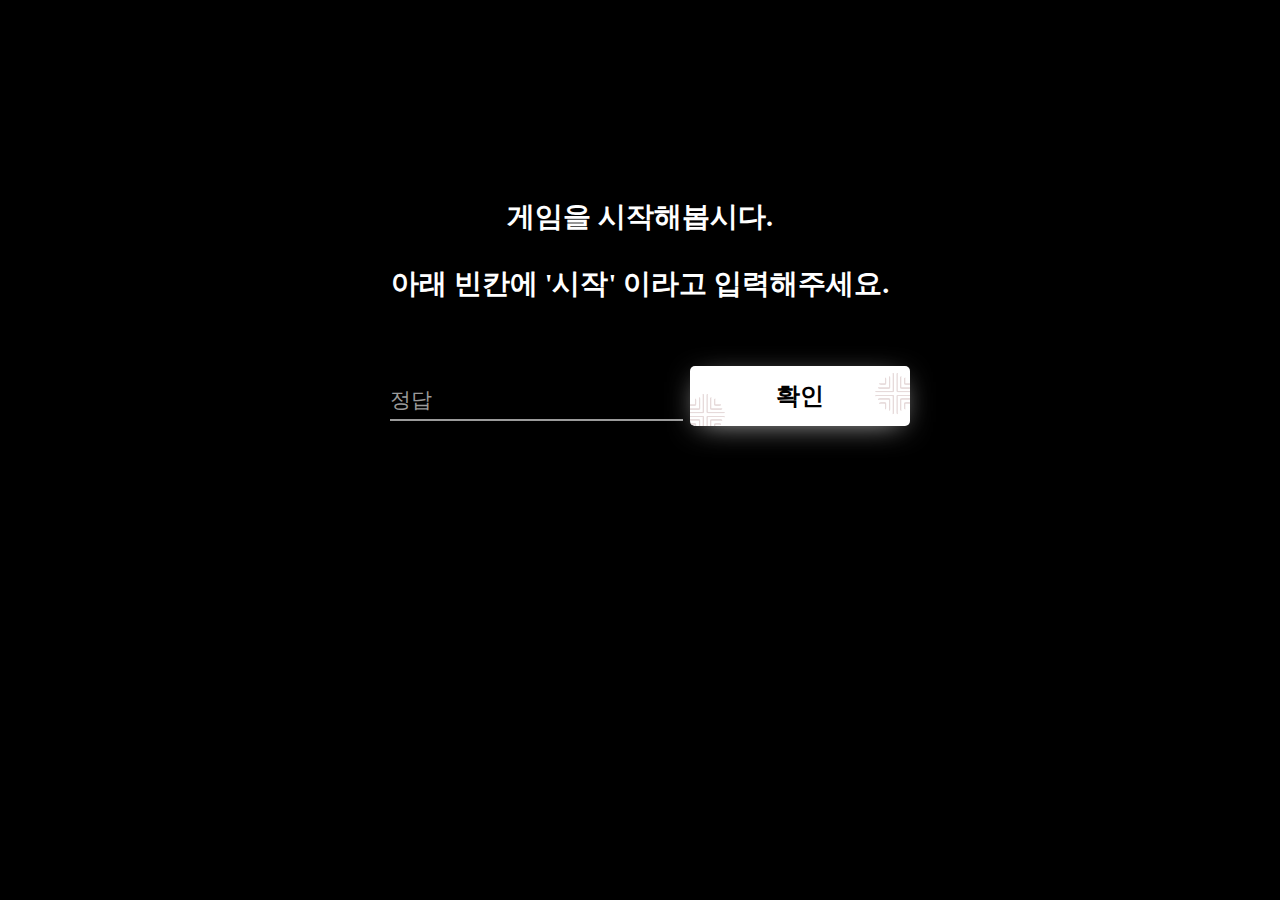
<file: index.html>
<!DOCTYPE html>
<html>

  <head>
    <title> 수업 끝내기 방탈출 </title>
    <meta charset="UTF-8">
    <link rel="stylesheet" href="./code_page/style.css">
    <script type="text/javascript" src="./code_page/script.js"></script>
  </head>

    <body>

      <div class="intro">
        <h3> 게임을 시작해봅시다. </h3>
        <h3> 아래 빈칸에 '시작' 이라고 입력해주세요. </h3>
      </div>


      <div class="container">

        <div class="form">
          <div class="form__group field">
            <!-- ☆★☆★☆★ to1() 부분을 수정하여 연결할 함수 설정 ★☆★☆★☆ -->
            <input type="text" class="form__field" placeholder=" " id='input' onkeydown="to1()">
            <label for="answer" class="form__label">정답</label>
            <span class="error" id="errorname"></span>
          </div>
        </div>

        <!-- ☆★☆★☆★ to1() 부분을 수정하여 연결할 함수 설정 ★☆★☆★☆ -->
        <div class="check" id="check" onclick="to1()">
           <div class="btn">
              <div class="shop-now">확인</div>
              <div class="snowflake-grid to-left">
                 <div class="snowflake-item border-bottom border-right">
                    <div class="sub-items border-right border-bottom pull-down">
                       <div class="m-w-15 m-h-15 border-right border-bottom m-3"></div>
                    </div>
                 </div>
                 <div class="snowflake-item border-bottom border-left">
                    <div
                       class="sub-items border-right border-bottom r-90 pull-down-right"
                       >
                       <div class="m-w-15 m-h-15 border-right border-bottom m-3"></div>
                    </div>
                 </div>
                 <div class="snowflake-item border-top border-right">
                    <div class="sub-items border-right border-bottom r-270 pull-right">
                       <div class="m-w-15 m-h-15 border-right border-bottom m-3"></div>
                    </div>
                 </div>
                 <div class="snowflake-item border-top border-left">
                    <div class="sub-items border-right border-bottom r-180 pull-left">
                       <div class="m-w-15 m-h-15 border-right border-bottom m-3"></div>
                    </div>
                 </div>
              </div>
              <div class="snowflake-grid to-right">
                 <div class="snowflake-item border-bottom border-right">
                    <div class="sub-items border-right border-bottom pull-down">
                       <div class="m-w-15 m-h-15 border-right border-bottom m-3"></div>
                    </div>
                 </div>
                 <div class="snowflake-item border-bottom border-left">
                    <div
                       class="sub-items border-right border-bottom r-90 pull-down-right"
                       >
                       <div class="m-w-15 m-h-15 border-right border-bottom m-3"></div>
                    </div>
                 </div>
                 <div class="snowflake-item border-top border-right">
                    <div class="sub-items border-right border-bottom r-270 pull-right">
                       <div class="m-w-15 m-h-15 border-right border-bottom m-3"></div>
                    </div>
                 </div>
                 <div class="snowflake-item border-top border-left">
                    <div class="sub-items border-right border-bottom r-180 pull-left">
                       <div class="m-w-15 m-h-15 border-right border-bottom m-3"></div>
                    </div>
                 </div>
              </div>
           </div>
        </div>
      </div>

  </body>

</html>
</file>
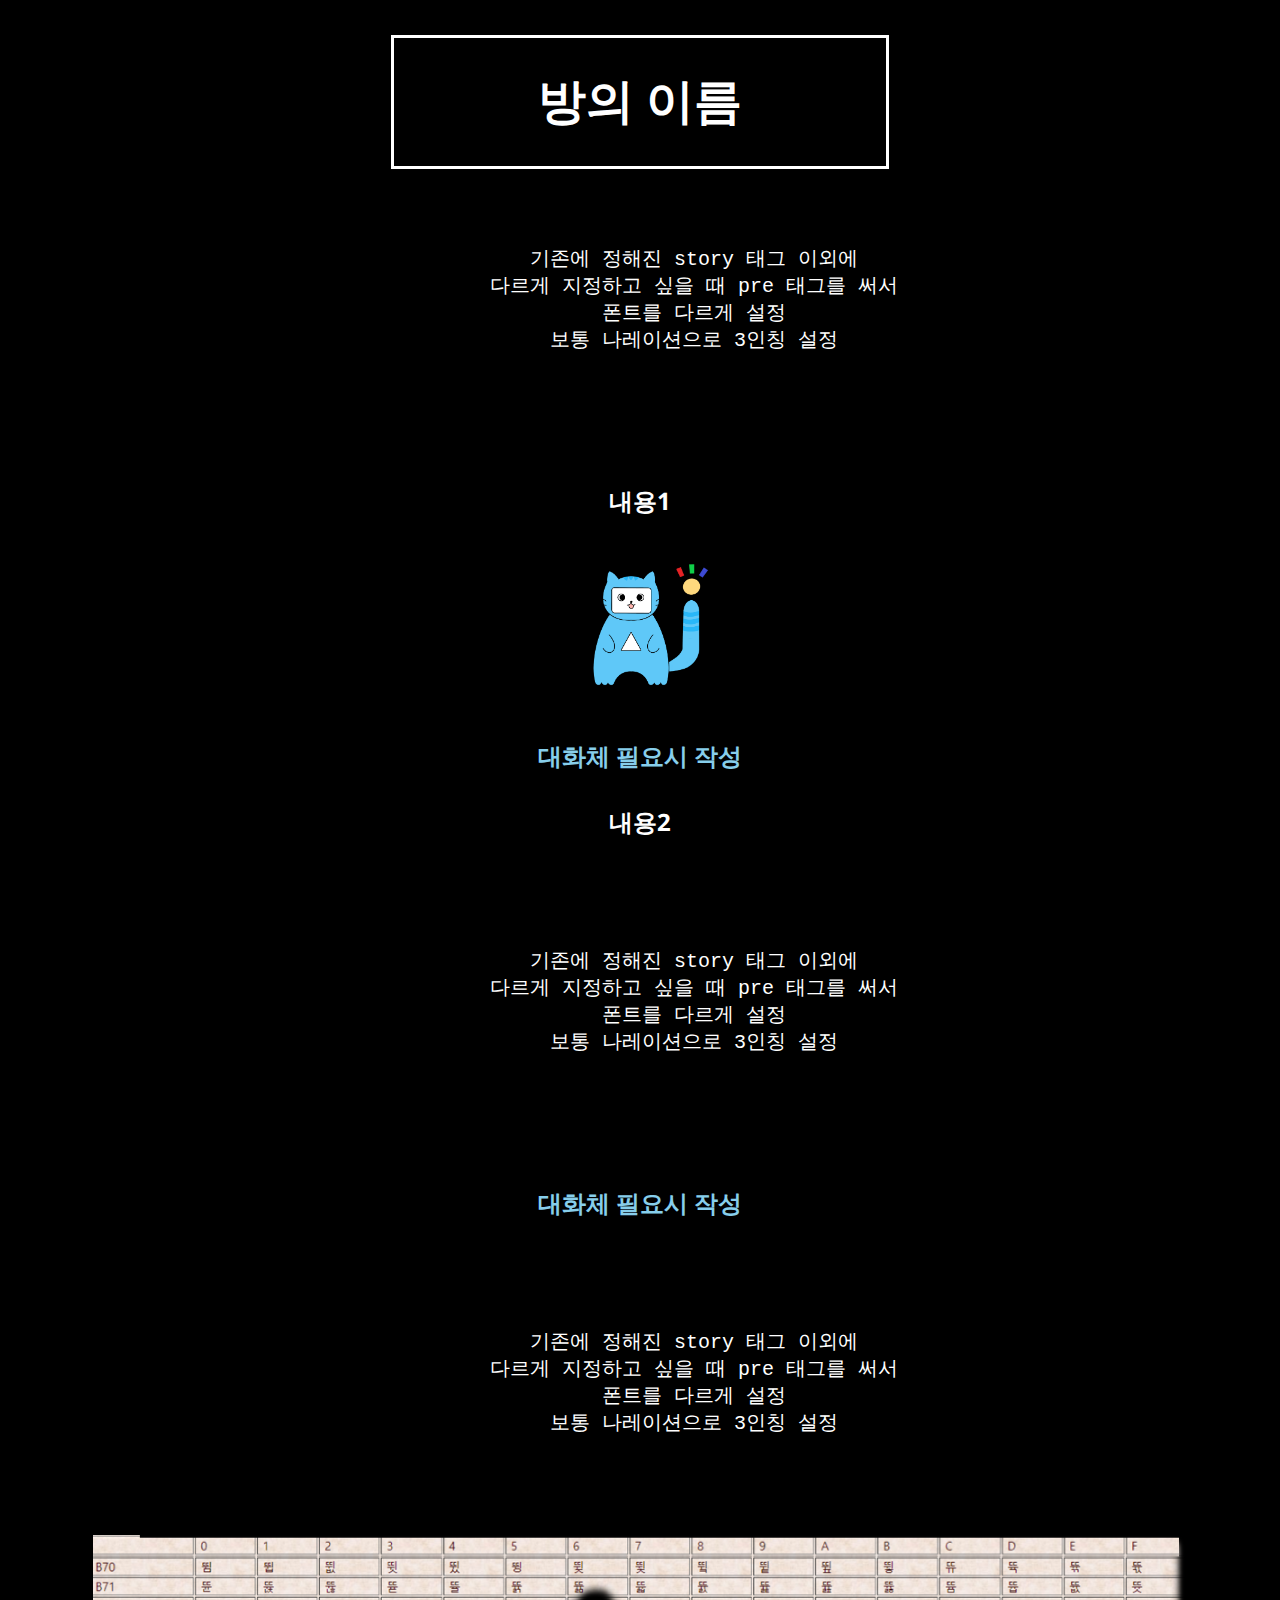
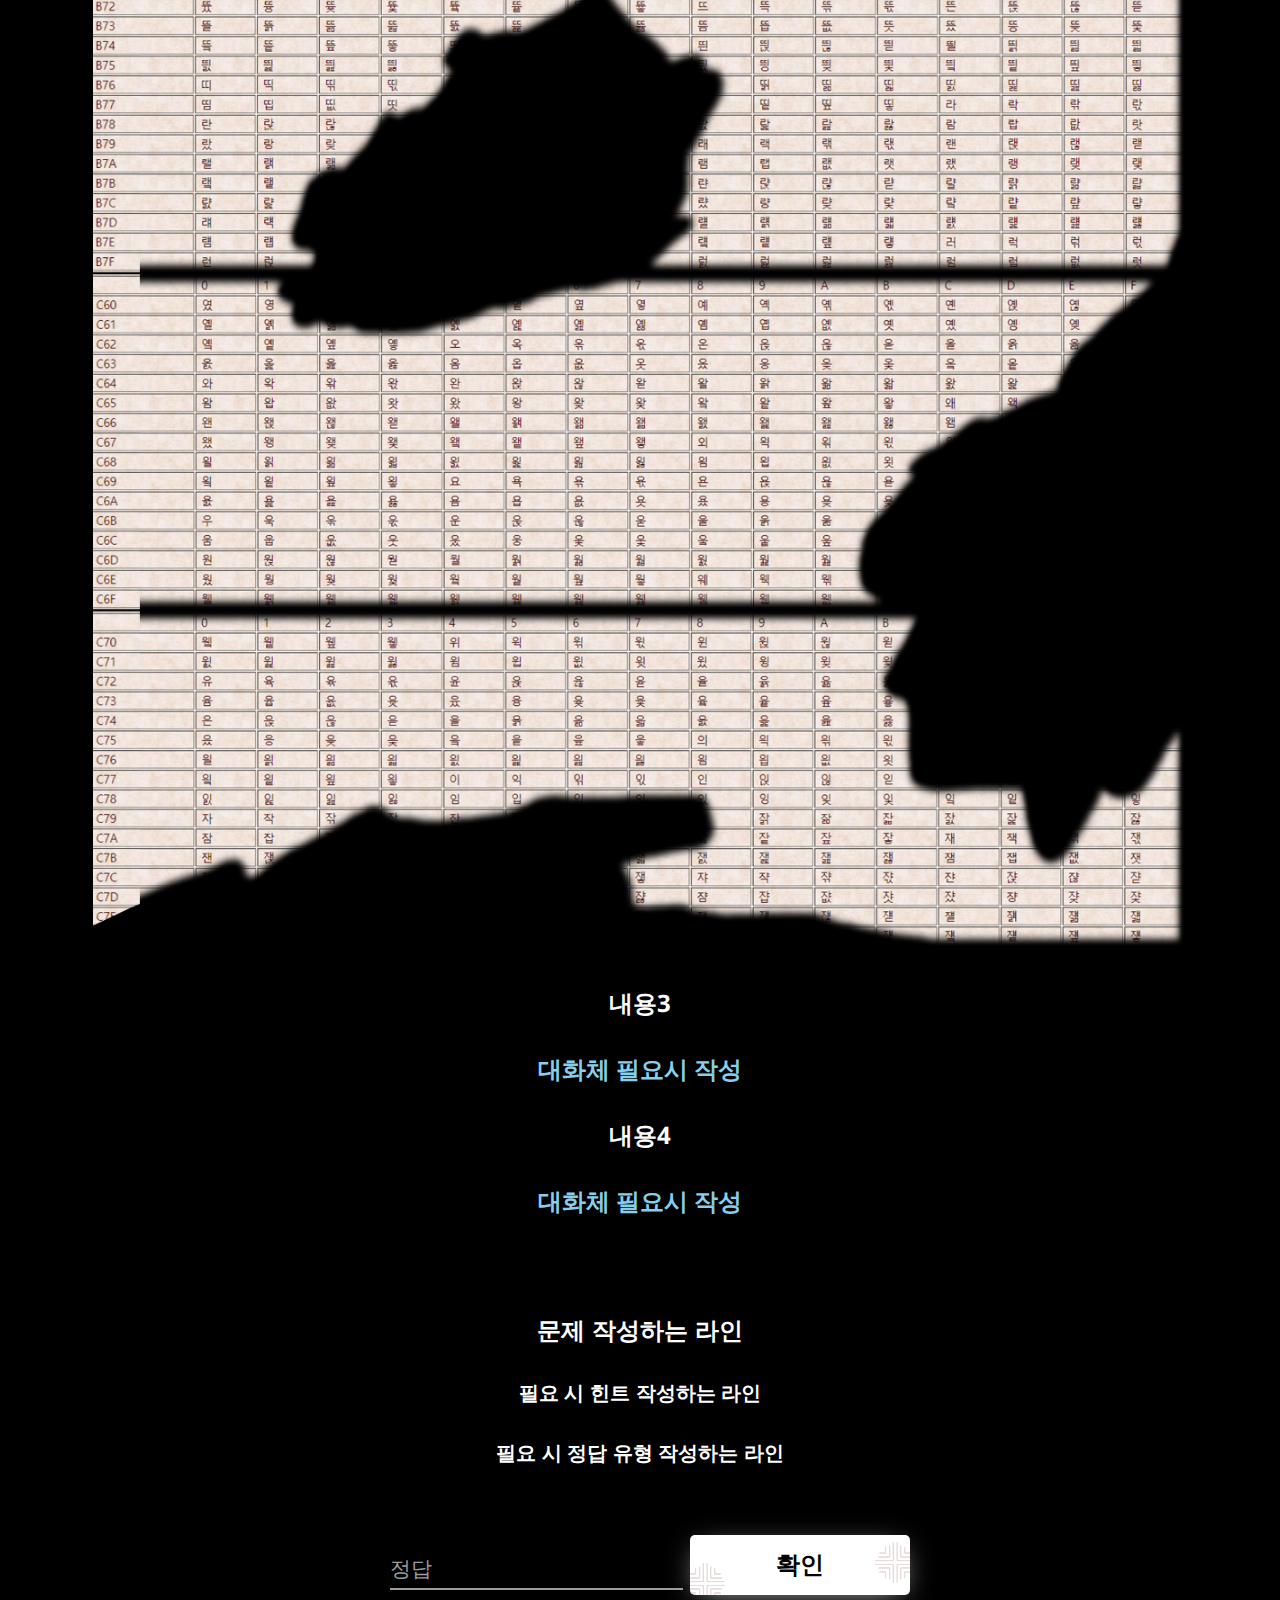
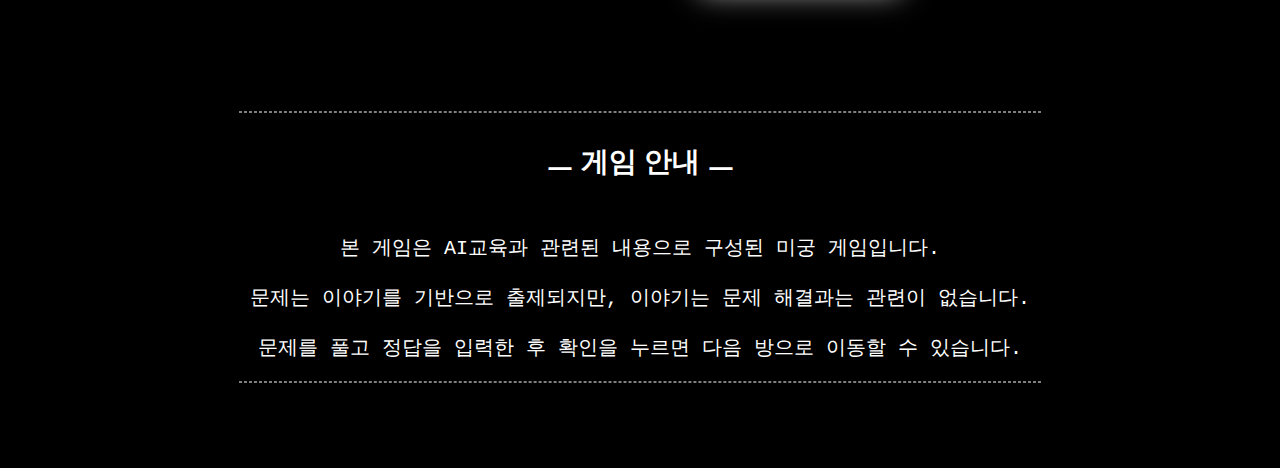
<file: code_page/page01_start.html>
<!DOCTYPE html>
<html>

  <head>
      <title> 방탈출 게임의 제목 작성 </title>
      <meta charset="UTF-8">
      <link rel="stylesheet" href="./style.css">
      <script type="text/javascript" src="./script.js"></script> 
      <link rel="preconnect" href="https://fonts.gstatic.com">
      <link href="https://fonts.googleapis.com/css2?family=Noto+Sans&display=swap" rel="stylesheet">
  </head>

    <body>

      <br>
      <div class problem_box style="border:white; border-width:3px; border-style:solid;">
         <h1 style="color:white">  　　　방의 이름　　　  </h1>
      </div>


      <div class="story">

         <br>
         <pre style="font-size: 20px;">
         
         기존에 정해진 story 태그 이외에
         다르게 지정하고 싶을 때 pre 태그를 써서
         폰트를 다르게 설정
         보통 나레이션으로 3인칭 설정

         </pre>
         <br>

         <h4> 내용1 </h4>

         <img src = "../image/page1-1.png" width="170" height="150">
         <h4 style="color:skyblue;"> 대화체 필요시 작성 </h4>
         <h4> 내용2 </h4>


         <br>
         <pre style="font-size: 20px;">

         기존에 정해진 story 태그 이외에
         다르게 지정하고 싶을 때 pre 태그를 써서
         폰트를 다르게 설정
         보통 나레이션으로 3인칭 설정

         </pre>
         <br>

         <h4 style="color:skyblue;"> 대화체 필요시 작성 </h4>

         <br>
         <pre style="font-size: 20px;">
            
         기존에 정해진 story 태그 이외에
         다르게 지정하고 싶을 때 pre 태그를 써서
         폰트를 다르게 설정
         보통 나레이션으로 3인칭 설정

         </pre>
         <br>


         <img src = "../image/page1-2.png" width="90%">
         <h4> 내용3 </h4>

         <h4 style="color:skyblue;"> 대화체 필요시 작성 </h4>

         <h4> 내용4 </h4>

         <h4 style="color:skyblue;"> 대화체 필요시 작성 </h4>

         <br>

      </div>

      <div class="problem">
         
         <h4> 문제 작성하는 라인 </h4>
         <h5> 필요 시 힌트 작성하는 라인 </h5>
         <h5> 필요 시 정답 유형 작성하는 라인 </h5>

      </div>


      <div class="container">

        <div class="form">
          <div class="form__group field" onclick="ans_init()">
            <!-- ☆★☆★☆★ to2() 부분을 수정하여 연결할 함수 설정 ★☆★☆★☆ -->
            <input type="text" class="form__field" placeholder=" " id='input' onkeydown="to2()">
            <label for="answer" class="form__label">정답</label>
            <span class="error" id="errorname"></span>
          </div>
        </div>

        <!-- ☆★☆★☆★ to2() 부분을 수정하여 연결할 함수 설정 ★☆★☆★☆ -->
        <div class="check" id="check" onclick="to2()">
           <div class="btn">
              <div class="shop-now">확인</div>
              <div class="snowflake-grid to-left">
                 <div class="snowflake-item border-bottom border-right">
                    <div class="sub-items border-right border-bottom pull-down">
                       <div class="m-w-15 m-h-15 border-right border-bottom m-3"></div>
                    </div>
                 </div>
                 <div class="snowflake-item border-bottom border-left">
                    <div
                       class="sub-items border-right border-bottom r-90 pull-down-right"
                       >
                       <div class="m-w-15 m-h-15 border-right border-bottom m-3"></div>
                    </div>
                 </div>
                 <div class="snowflake-item border-top border-right">
                    <div class="sub-items border-right border-bottom r-270 pull-right">
                       <div class="m-w-15 m-h-15 border-right border-bottom m-3"></div>
                    </div>
                 </div>
                 <div class="snowflake-item border-top border-left">
                    <div class="sub-items border-right border-bottom r-180 pull-left">
                       <div class="m-w-15 m-h-15 border-right border-bottom m-3"></div>
                    </div>
                 </div>
              </div>
              <div class="snowflake-grid to-right">
                 <div class="snowflake-item border-bottom border-right">
                    <div class="sub-items border-right border-bottom pull-down">
                       <div class="m-w-15 m-h-15 border-right border-bottom m-3"></div>
                    </div>
                 </div>
                 <div class="snowflake-item border-bottom border-left">
                    <div
                       class="sub-items border-right border-bottom r-90 pull-down-right"
                       >
                       <div class="m-w-15 m-h-15 border-right border-bottom m-3"></div>
                    </div>
                 </div>
                 <div class="snowflake-item border-top border-right">
                    <div class="sub-items border-right border-bottom r-270 pull-right">
                       <div class="m-w-15 m-h-15 border-right border-bottom m-3"></div>
                    </div>
                 </div>
                 <div class="snowflake-item border-top border-left">
                    <div class="sub-items border-right border-bottom r-180 pull-left">
                       <div class="m-w-15 m-h-15 border-right border-bottom m-3"></div>
                    </div>
                 </div>
              </div>
           </div>
        </div>
      </div>


      <div class="notice">
         <br>
         <br>
         <hr>

         <h3> ㅡ 게임 안내 ㅡ </h3>

         <div style="line-height:20%;"> <!-- 하위 줄높이를 50%만큼 적게 설정 -->
            <br>
         </div>

         <pre style="font-size: 20px;">
본 게임은 AI교육과 관련된 내용으로 구성된 미궁 게임입니다.

문제는 이야기를 기반으로 출제되지만, 이야기는 문제 해결과는 관련이 없습니다.

문제를 풀고 정답을 입력한 후 확인을 누르면 다음 방으로 이동할 수 있습니다.
</pre>

         <hr>
         <br>
         <br>
      </div>



  </body>

</html>
</file>
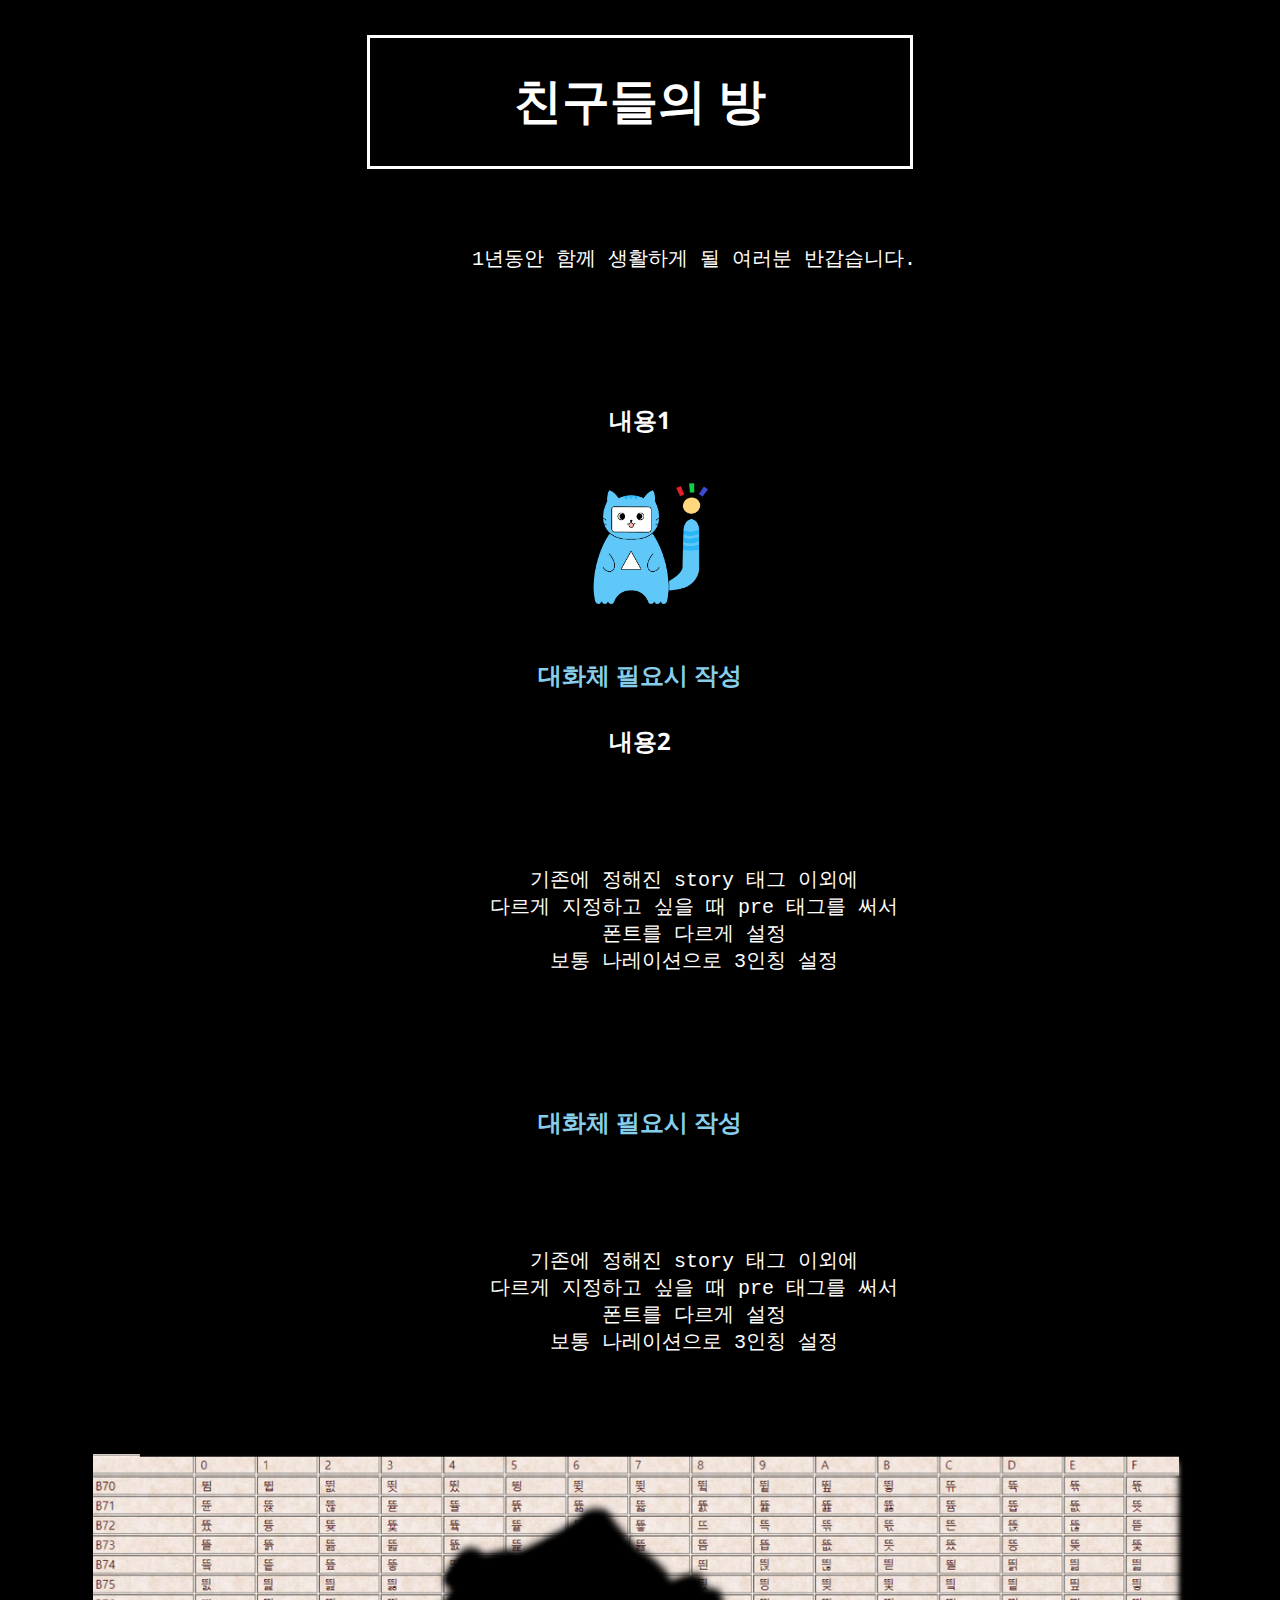
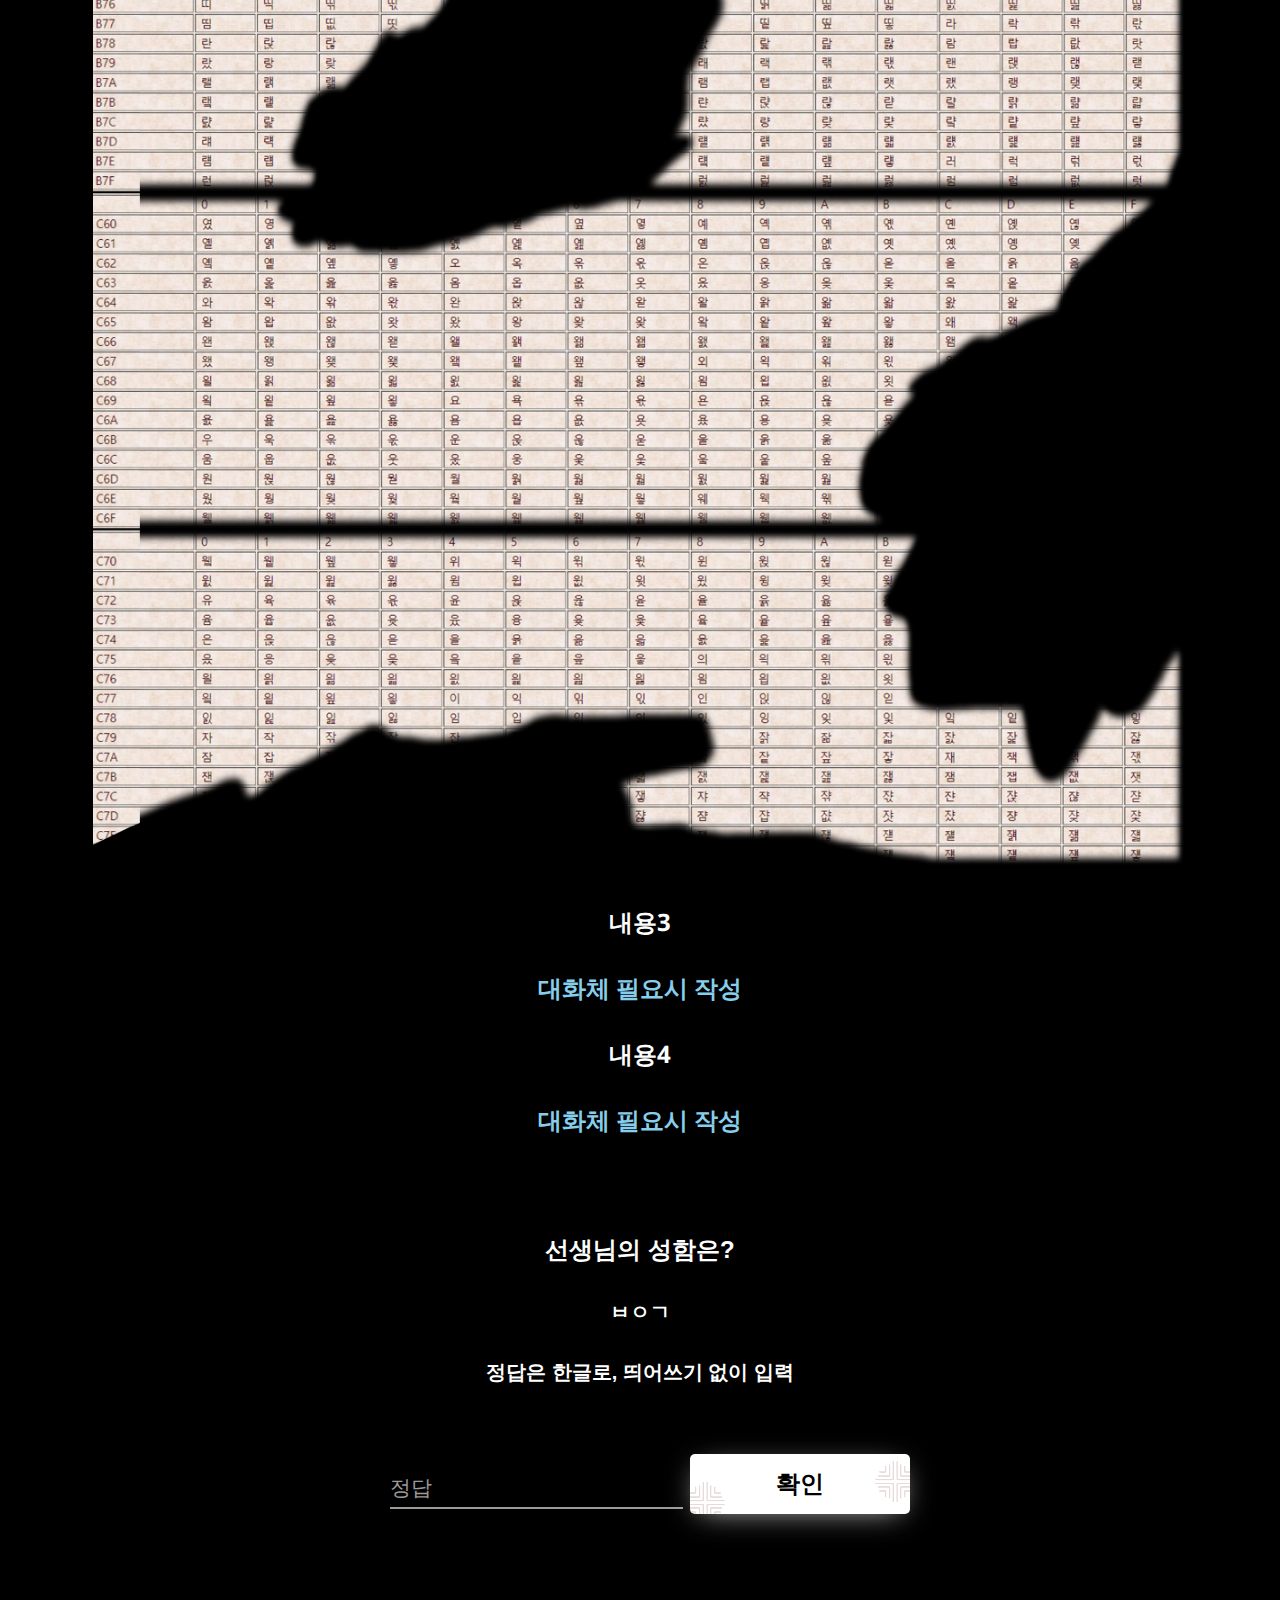
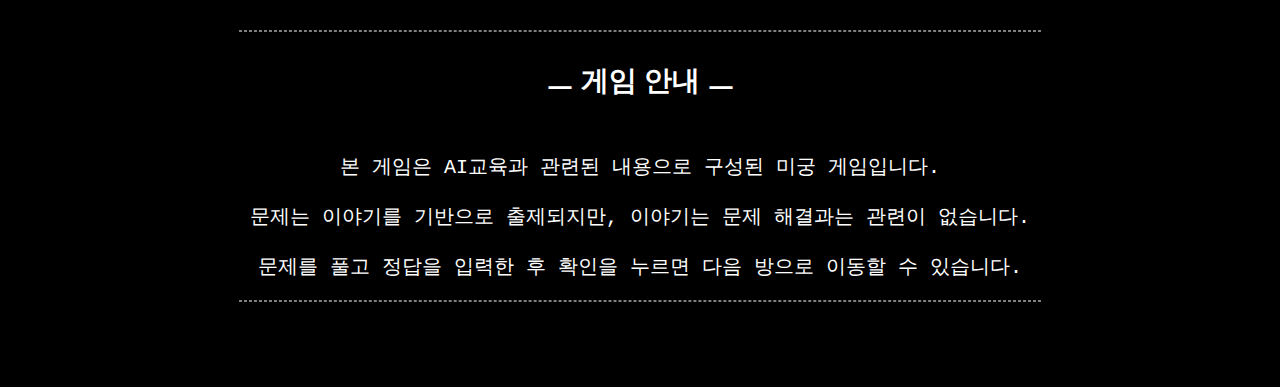
<file: code_page/page02_start.html>
<!DOCTYPE html>
<html>

  <head>
      <title> 수업 끝내기 방탈출 </title>
      <meta charset="UTF-8">
      <link rel="stylesheet" href="./style.css">
      <script type="text/javascript" src="./script.js"></script> 
      <link rel="preconnect" href="https://fonts.gstatic.com">
      <link href="https://fonts.googleapis.com/css2?family=Noto+Sans&display=swap" rel="stylesheet">
  </head>

    <body>

      <br>
      <div class problem_box style="border:white; border-width:3px; border-style:solid;">
         <h1 style="color:white">  　　　친구들의 방　　　  </h1>
      </div>


      <div class="story">

         <br>
         <pre style="font-size: 20px;">
         
         1년동안 함께 생활하게 될 여러분 반갑습니다.

         </pre>
         <br>

         <h4> 내용1 </h4>

         <img src = "../image/page1-1.png" width="170" height="150">
         <h4 style="color:skyblue;"> 대화체 필요시 작성 </h4>
         <h4> 내용2 </h4>


         <br>
         <pre style="font-size: 20px;">

         기존에 정해진 story 태그 이외에
         다르게 지정하고 싶을 때 pre 태그를 써서
         폰트를 다르게 설정
         보통 나레이션으로 3인칭 설정

         </pre>
         <br>

         <h4 style="color:skyblue;"> 대화체 필요시 작성 </h4>

         <br>
         <pre style="font-size: 20px;">
            
         기존에 정해진 story 태그 이외에
         다르게 지정하고 싶을 때 pre 태그를 써서
         폰트를 다르게 설정
         보통 나레이션으로 3인칭 설정

         </pre>
         <br>


         <img src = "../image/page1-2.png" width="90%">
         <h4> 내용3 </h4>

         <h4 style="color:skyblue;"> 대화체 필요시 작성 </h4>

         <h4> 내용4 </h4>

         <h4 style="color:skyblue;"> 대화체 필요시 작성 </h4>

         <br>

      </div>

      <div class="problem">
         
         <h4> 선생님의 성함은? </h4>
         <h5> ㅂㅇㄱ </h5>
         <h5> 정답은 한글로, 띄어쓰기 없이 입력 </h5>

      </div>


      <div class="container">

        <div class="form">
          <div class="form__group field" onclick="ans_init()">
            <!-- ☆★☆★☆★ to2() 부분을 수정하여 연결할 함수 설정 ★☆★☆★☆ -->
            <input type="text" class="form__field" placeholder=" " id='input' onkeydown="to2()">
            <label for="answer" class="form__label">정답</label>
            <span class="error" id="errorname"></span>
          </div>
        </div>

        <!-- ☆★☆★☆★ to2() 부분을 수정하여 연결할 함수 설정 ★☆★☆★☆ -->
        <div class="check" id="check" onclick="to2()">
           <div class="btn">
              <div class="shop-now">확인</div>
              <div class="snowflake-grid to-left">
                 <div class="snowflake-item border-bottom border-right">
                    <div class="sub-items border-right border-bottom pull-down">
                       <div class="m-w-15 m-h-15 border-right border-bottom m-3"></div>
                    </div>
                 </div>
                 <div class="snowflake-item border-bottom border-left">
                    <div
                       class="sub-items border-right border-bottom r-90 pull-down-right"
                       >
                       <div class="m-w-15 m-h-15 border-right border-bottom m-3"></div>
                    </div>
                 </div>
                 <div class="snowflake-item border-top border-right">
                    <div class="sub-items border-right border-bottom r-270 pull-right">
                       <div class="m-w-15 m-h-15 border-right border-bottom m-3"></div>
                    </div>
                 </div>
                 <div class="snowflake-item border-top border-left">
                    <div class="sub-items border-right border-bottom r-180 pull-left">
                       <div class="m-w-15 m-h-15 border-right border-bottom m-3"></div>
                    </div>
                 </div>
              </div>
              <div class="snowflake-grid to-right">
                 <div class="snowflake-item border-bottom border-right">
                    <div class="sub-items border-right border-bottom pull-down">
                       <div class="m-w-15 m-h-15 border-right border-bottom m-3"></div>
                    </div>
                 </div>
                 <div class="snowflake-item border-bottom border-left">
                    <div
                       class="sub-items border-right border-bottom r-90 pull-down-right"
                       >
                       <div class="m-w-15 m-h-15 border-right border-bottom m-3"></div>
                    </div>
                 </div>
                 <div class="snowflake-item border-top border-right">
                    <div class="sub-items border-right border-bottom r-270 pull-right">
                       <div class="m-w-15 m-h-15 border-right border-bottom m-3"></div>
                    </div>
                 </div>
                 <div class="snowflake-item border-top border-left">
                    <div class="sub-items border-right border-bottom r-180 pull-left">
                       <div class="m-w-15 m-h-15 border-right border-bottom m-3"></div>
                    </div>
                 </div>
              </div>
           </div>
        </div>
      </div>


      <div class="notice">
         <br>
         <br>
         <hr>

         <h3> ㅡ 게임 안내 ㅡ </h3>

         <div style="line-height:20%;"> <!-- 하위 줄높이를 50%만큼 적게 설정 -->
            <br>
         </div>

         <pre style="font-size: 20px;">
본 게임은 AI교육과 관련된 내용으로 구성된 미궁 게임입니다.

문제는 이야기를 기반으로 출제되지만, 이야기는 문제 해결과는 관련이 없습니다.

문제를 풀고 정답을 입력한 후 확인을 누르면 다음 방으로 이동할 수 있습니다.
</pre>

         <hr>
         <br>
         <br>
      </div>



  </body>

</html>
</file>
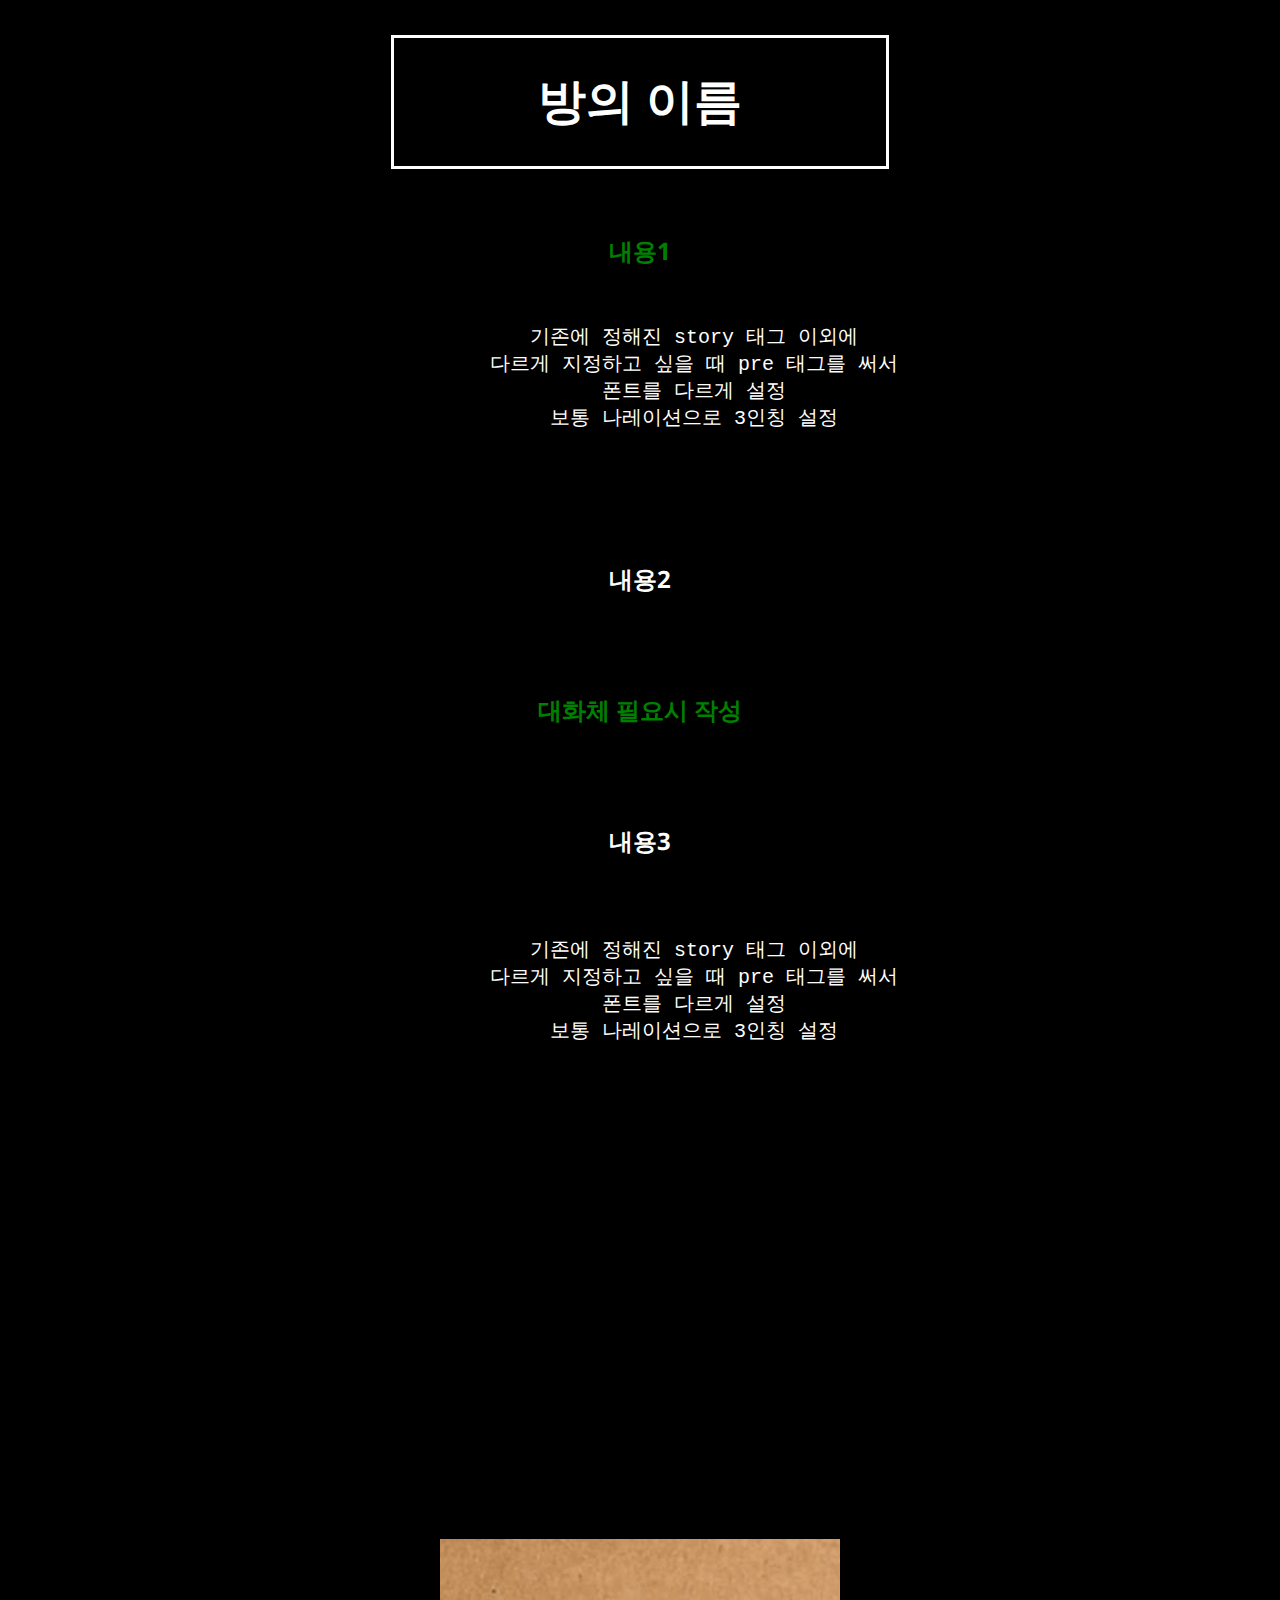
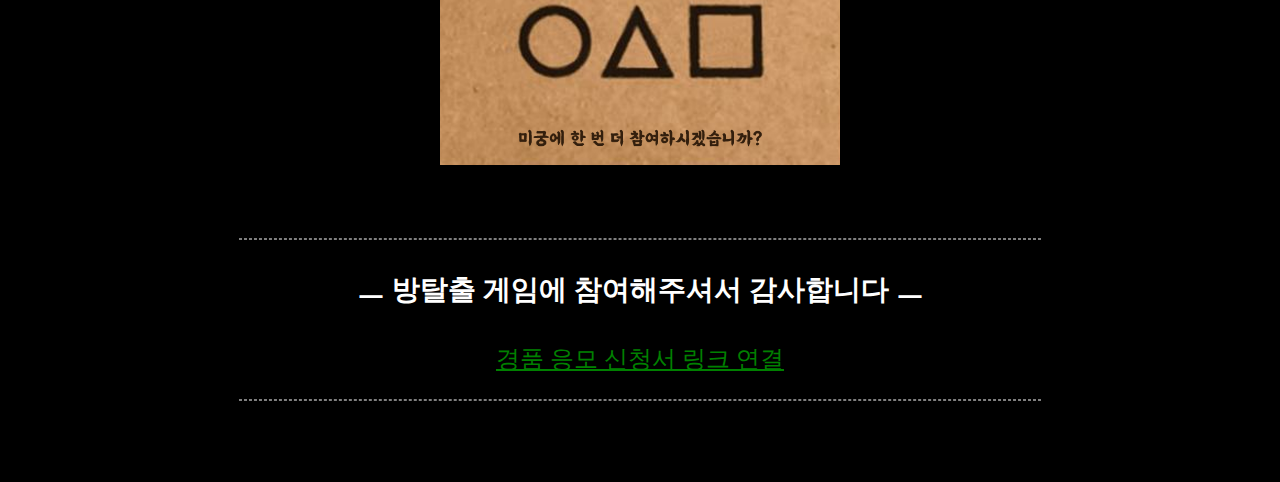
<file: code_page/page99_end.html>
<!DOCTYPE html>
<html>

  <head>
      <title> 방탈출 게임의 제목 작성 </title>
      <meta charset="UTF-8">
      <link rel="stylesheet" href="./style.css">
      <script type="text/javascript" src="./script.js"></script> 
      <link rel="preconnect" href="https://fonts.gstatic.com">
      <link href="https://fonts.googleapis.com/css2?family=Noto+Sans+KR&display=swap" rel="stylesheet">
      <link href="https://fonts.googleapis.com/css2?family=Nanum+Brush+Script&display=swap" rel="stylesheet">
  </head>

    <body>

      <br>
      <div class problem_box style="border:white; border-width:3px; border-style:solid;">
         <h1 style="color:white">  　　　방의 이름　　　  </h1>
      </div>


      <div class="story">
         <br>
         <h4 style="color:green;"> 내용1 </h4>

         <pre style="font-size: 20px;">
         
         기존에 정해진 story 태그 이외에
         다르게 지정하고 싶을 때 pre 태그를 써서
         폰트를 다르게 설정
         보통 나레이션으로 3인칭 설정

         </pre>

         <br>
         <h4> 내용2 </h4>

         <br>
         <h4 style="color:green;"> 대화체 필요시 작성 </h4>


         <br>
         <h4> 내용3 </h4>

         <pre style="font-size: 20px;">

         
         기존에 정해진 story 태그 이외에
         다르게 지정하고 싶을 때 pre 태그를 써서
         폰트를 다르게 설정
         보통 나레이션으로 3인칭 설정

         </pre>

         <br>
         <br>
         <br>
         <br>
         <br>
         <br>
         <br>
         <br>
         <br>
         <br>
         <br>
         <br>
         <br>
         
         <img src = "../image/page11-1.png" width="400">


         <br>

      <div class="notice">
         <br>
         <br>
         <hr>

         <h3> ㅡ 방탈출 게임에 참여해주셔서 감사합니다 ㅡ </h3>

         <div style="line-height:20%;"> <!-- 하위 줄높이를 50%만큼 적게 설정 -->
            <br>
         </div>

         <a href="https://forms.gle/BZS3rTjvedmdoJip9" target='_blank' style="color:green"> 경품 응모 신청서 링크 연결 <p> </a>

         <hr>
         <br>
         <br>
      </div>



  </body>

</html>
</file>
<file: code_page/style.css>
@import url('https://fonts.googleapis.com/css2?family=Noto+Sans&display=swap');
@import url('https://fonts.googleapis.com/css2?family=Nanum+Brush+Script&display=swap');



/* demo */
body {
  display: flex;
  flex-direction: column;
  justify-content: center;
  align-items: center;
  min-height: 70vh;
  font-size: 1.5rem;
  background-color: black;
}

.intro{
  color: #fff;
  text-align: center;
}

.story{
  color: #fff;
  text-align: center;
  font-family: 'Noto Sans', sans-serif;
}

.problem{
  color: #fff;
  text-align: center;
  font-family: '궁서', sans-serif;
}


.container{
  width: 500px;
  padding-bottom: 50px;
  padding-top: 35px;
  display: inline-flex;
}


.notice{
  color: #fff;
  text-align: center;
  font-family: 'Noto Sans', sans-serif;
}

.anounce{
  color: #fff;
  text-align: center;
  font-size: 30px;
  font-family: 'Nanum Brush Script', cursive;
}


/*---------line(hr)---------*/

hr {
  border: 1px dashed; #8c8b8b;
  margin: auto;
  width: 800px;
}






/*----------label----------*/

@keyframes shake {
  0% { transform: translate(5px, 5px) rotate(0deg); }
  10% { transform: translate(-5px, -5px) rotate(-1deg); }
  20% { transform: translate(-5px, 5px) rotate(1deg); }
  30% { transform: translate(5px, 3px) rotate(0deg); }
  40% { transform: translate(5px, -5px) rotate(1deg); }
  50% { transform: translate(-5px, 7px) rotate(-1deg); }
  60% { transform: translate(-7px, 5px) rotate(0deg); }
  70% { transform: translate(5px, 5px) rotate(-1deg); }
  80% { transform: translate(-5px, -5px) rotate(1deg); }
  90% { transform: translate(5px, 7px) rotate(0deg); }
  100% { transform: translate(5px, -7px) rotate(-1deg); }
}


.form{
  width: 60%;
}


.form__group {
  position: absolute;
  padding: 15px 0 0;
}

.form__field {
  font-family: inherit;
  width: 115%;
  border: 0px;
  border-color: red;
  border-bottom: 2px solid #9b9b9b;
  outline: 0;
  font-size: 1.3rem;
  color: #fff;
  padding: 7px 0;
  background: transparent;
  transition: border-color 0.3s;
}
.form__field::placeholder {
  color: transparent;
}
.form__field:placeholder-shown ~ .form__label {
  font-size: 1.3rem;
  cursor: text;
  top: 20px;
}

.form__label {
  position: absolute;
  top: 0;
  display: block;
  transition: 0.3s;
  font-size: 1rem;
  color: #9b9b9b;
}

.form__field:focus {
  padding-bottom: 6px;
  font-weight: 100%;
  border-width: 3px;
  border-image: linear-gradient(to right, #260c30, #3f4540);
  border-image-slice: 1;
}
.form__field:focus ~ .form__label {
  position: absolute;
  top: 0;
  display: block;
  transition: 0.3s;
  font-size: 1rem;
  color: #11998e;
  font-weight: 100%;
}


/* reset input */
.form__field:required, .form__field:invalid {
  box-shadow: none;
}


.error{
  color: #D8000C;  
  position: absolute;
  margin-top: 10px;
  font-size: 1rem;
  font-weight: 100%;
}




/*----------------button----------------*/

.check {

  width: 40%;
}

.btn {
  display: flex;
  justify-content: center;
  align-items: center;
  width: 220px;
  height: 60px;
  background-color: #ffffff;
  cursor: pointer;
  font-size: 24px;
  font-weight: bold;
  color: #000000;
  transition: all 0.3s;
  position: relative;
  text-align: center;
  overflow: hidden;
  border-radius: 5px;
  box-shadow: 0 6px 30px -10px #cccccc;
}
.btn:hover {
  transform: translateX(5px);
}

.shop-now {
  position: relative;
}
.shop-now .santa-icon {
  position: absolute;
  width: 30px;
  height: 30px;
  top: -17px;
  right: -20px;
  transform: rotate(14deg);
}
.shop-now .santa-icon img {
  width: 100%;
  height: 100%;
}

.snowflake-grid {
  display: inline-grid;
  grid-template-columns: 1fr 1fr;
  grid-auto-rows: 50px;
  gap: 5px;
  width: 100px;
  transform: scale(0.4);
}
.snowflake-grid div {
  border-radius: 5px;
}
.snowflake-grid .snowflake-item {
  position: relative;
}

.to-left {
  position: absolute;
  top: -4px;
  left: -35px;
  animation: swing 3s infinite;
}
.to-left div {
  animation: flash 3s infinite;
}

.to-right {
  position: absolute;
  top: -25px;
  right: -35px;
  animation: swing 2.5s infinite;
}
.to-right div {
  animation: flash 2.5s infinite;
}

.border-left {
  border-left: 4px solid #e6dada;
}

.border-right {
  border-right: 4px solid #e6dada;
}

.border-bottom {
  border-bottom: 4px solid #e6dada;
}

.border-top {
  border-top: 4px solid #e6dada;
}

.sub-items {
  height: 28px;
  width: 28px;
}

.m-w-15 {
  width: 15px;
}

.m-h-15 {
  height: 15px;
}

.r-270 {
  transform: rotate(270deg);
}

.r-180 {
  transform: rotate(180deg);
}

.r-90 {
  transform: rotate(90deg);
}

.pull-down {
  position: absolute;
  bottom: 5px;
  right: 5px;
}

.pull-down-right {
  position: absolute;
  bottom: 5px;
  left: 5px;
}

.pull-right {
  position: absolute;
  right: 5px;
  top: 5px;
}

.pull-left {
  position: absolute;
  left: 5px;
  top: 5px;
}

.m-3 {
  margin: 3px;
}

@keyframes swing {
  50% {
    transform: rotateZ(10deg) scale(0.4);
  }
}
@keyframes flash {
  50% {
    border-color: #485563;
  }
}
</file>
